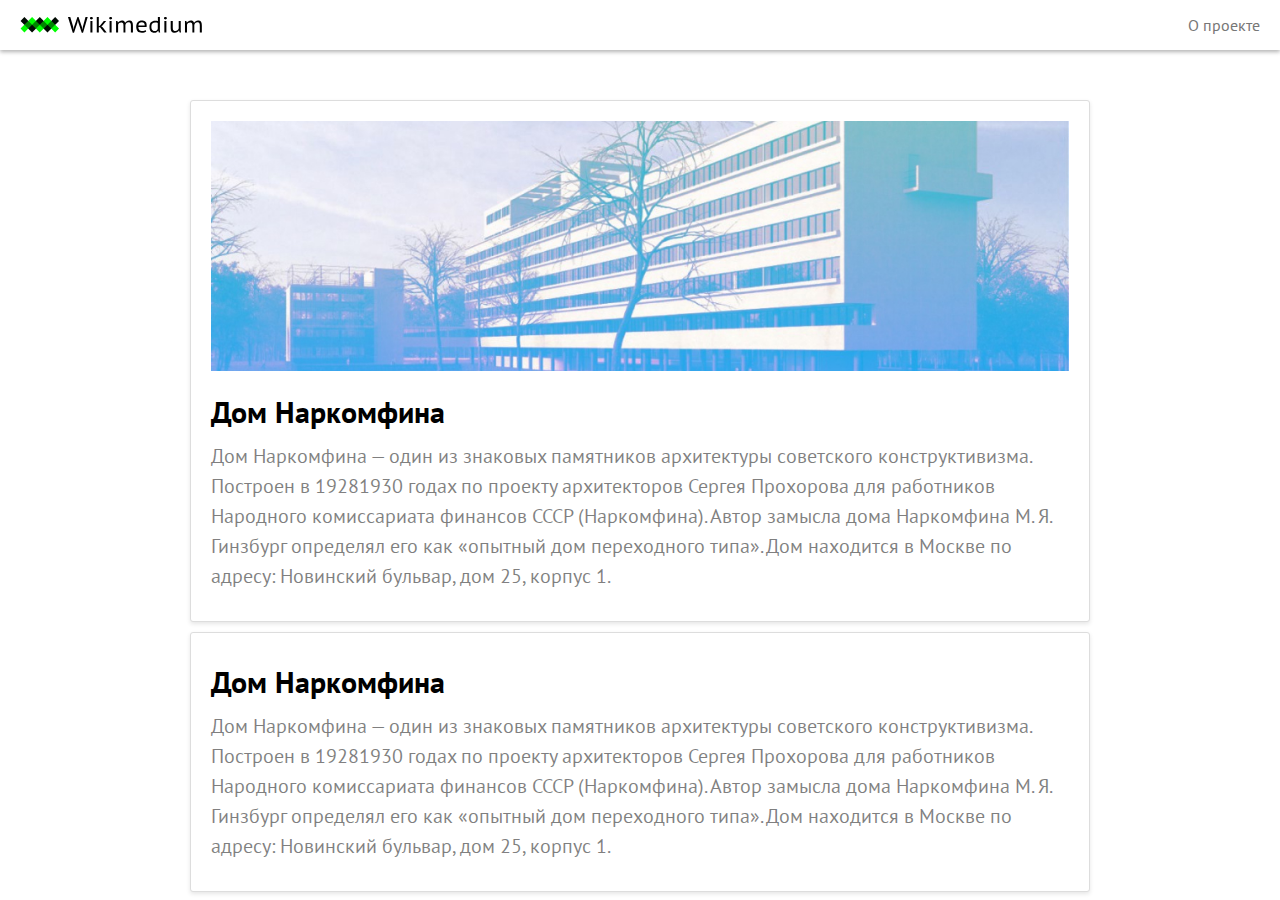
<file: index.html>
<!DOCTYPE html>
<html lang="en" dir="ltr">
  <head>
    <meta charset="utf-8">
    <meta name="viewport" content="width=device-width">
    <title>Главная</title>
    <link rel="stylesheet" href="stylesheets/style.css">
    <link rel="icon" type="image/x-icon" href="http://favicons/favicon.ico" />
    <link rel="icon" type="image/png" href="http://favicons/favicon.png" />
    <meta property="og:type" content="article">
    <meta property="og:url" content="dipshen.github.io">
    <meta property="og:title" content="Wikimedium">
    <meta property="og:description" content="Проект для изучения основ CSS и HTML">
    <meta property="og:image" content="{image_url}">
  </head>
  <body>
    <div class="menubar">
      <a href="index.html"><img src="images/logo.svg" alt=""></a>
      <a href="about.html">О проекте</a>
    </div>
    <div class="index_item">
      <img src="images/narkomfin.jpg" alt="">
      <h1>Дом Наркомфина</h1>
      <p><strong>Дом Наркомфина</strong> — один из знаковых памятников архитектуры советского конструктивизма. Построен в 19281930 годах по проекту архитекторов Сергея Прохорова для работников Народного комиссариата финансов СССР (Наркомфина). Автор замысла дома Наркомфина М. Я. Гинзбург определял его как «опытный дом переходного типа». Дом находится в Москве по адресу: Новинский бульвар, дом 25, корпус 1.</p>
      <a href="narkomfin.html"></a>
    </div>
    <div class="index_item">
      <h1>Дом Наркомфина</h1>
      <p><strong>Дом Наркомфина</strong> — один из знаковых памятников архитектуры советского конструктивизма. Построен в 19281930 годах по проекту архитекторов Сергея Прохорова для работников Народного комиссариата финансов СССР (Наркомфина). Автор замысла дома Наркомфина М. Я. Гинзбург определял его как «опытный дом переходного типа». Дом находится в Москве по адресу: Новинский бульвар, дом 25, корпус 1.</p>
      <a href="narkomfin.html"></a>
    </div>
  </body>
</html>
</file>
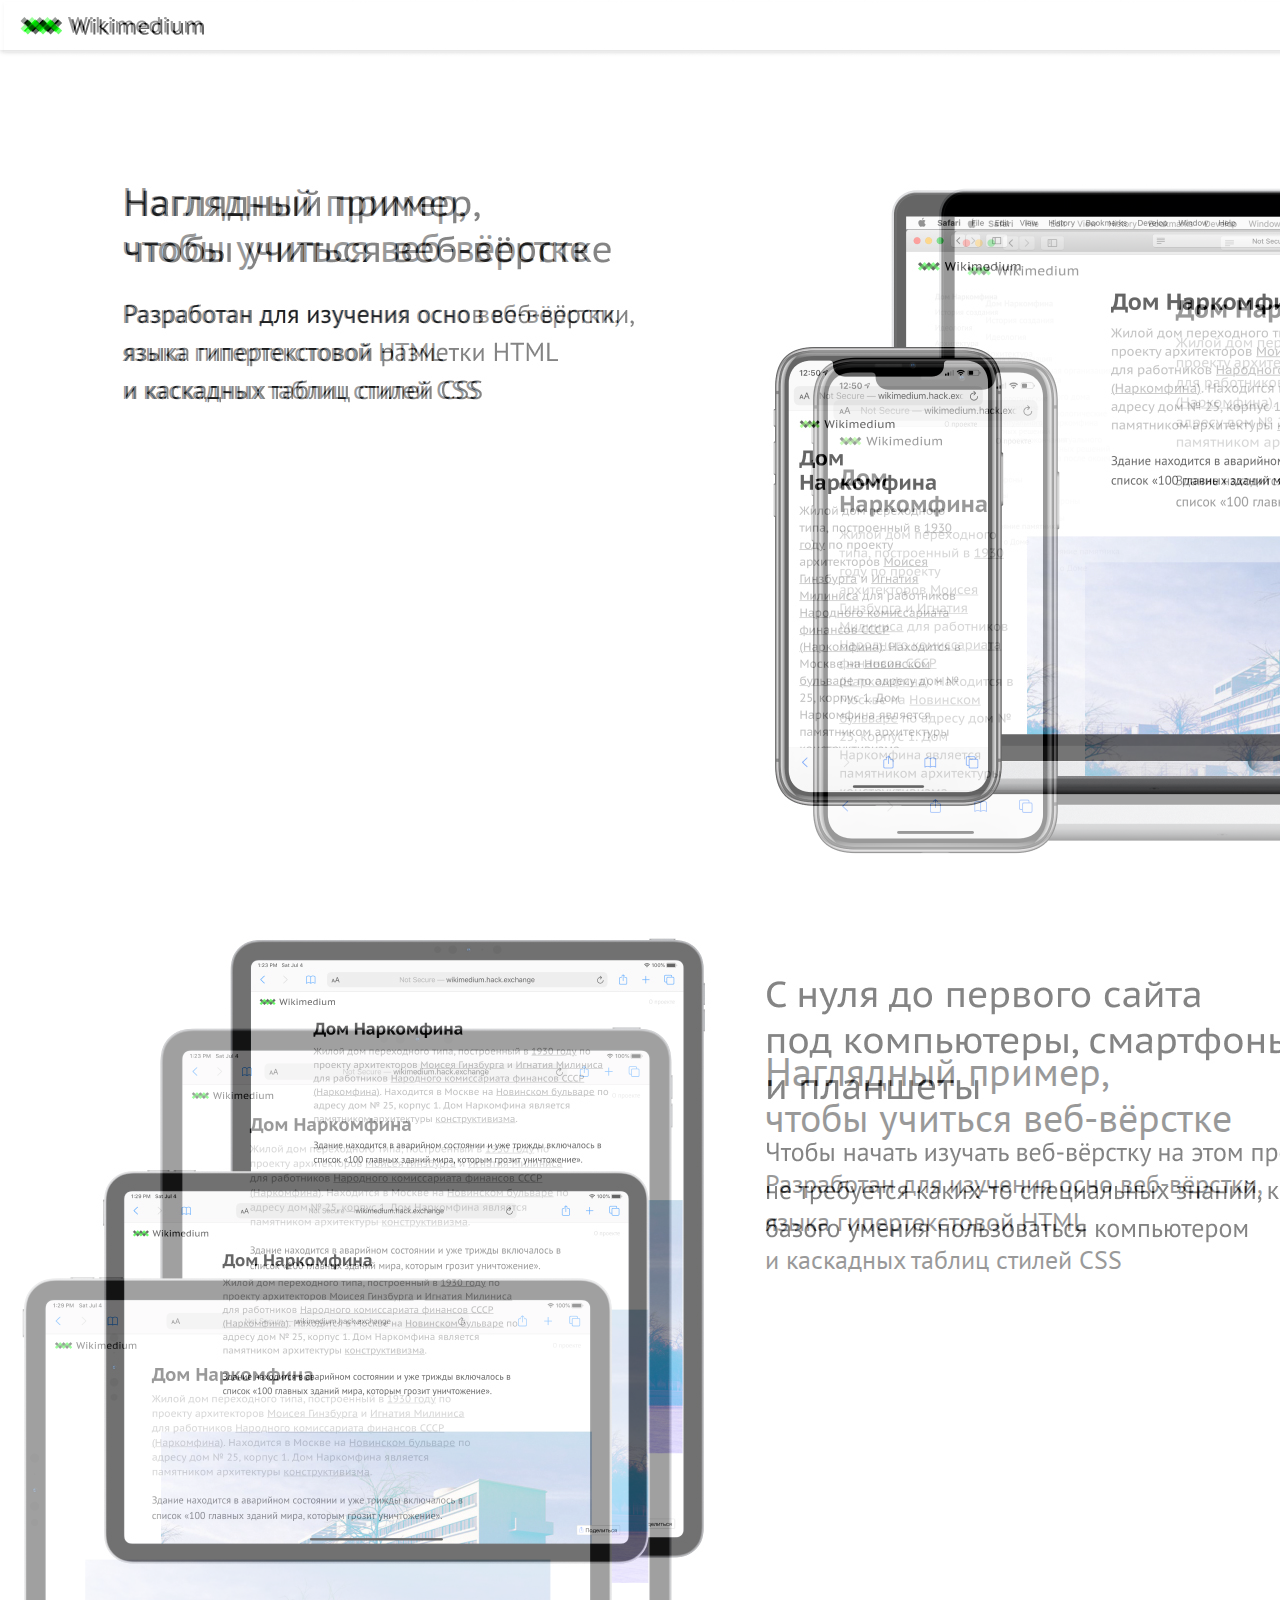
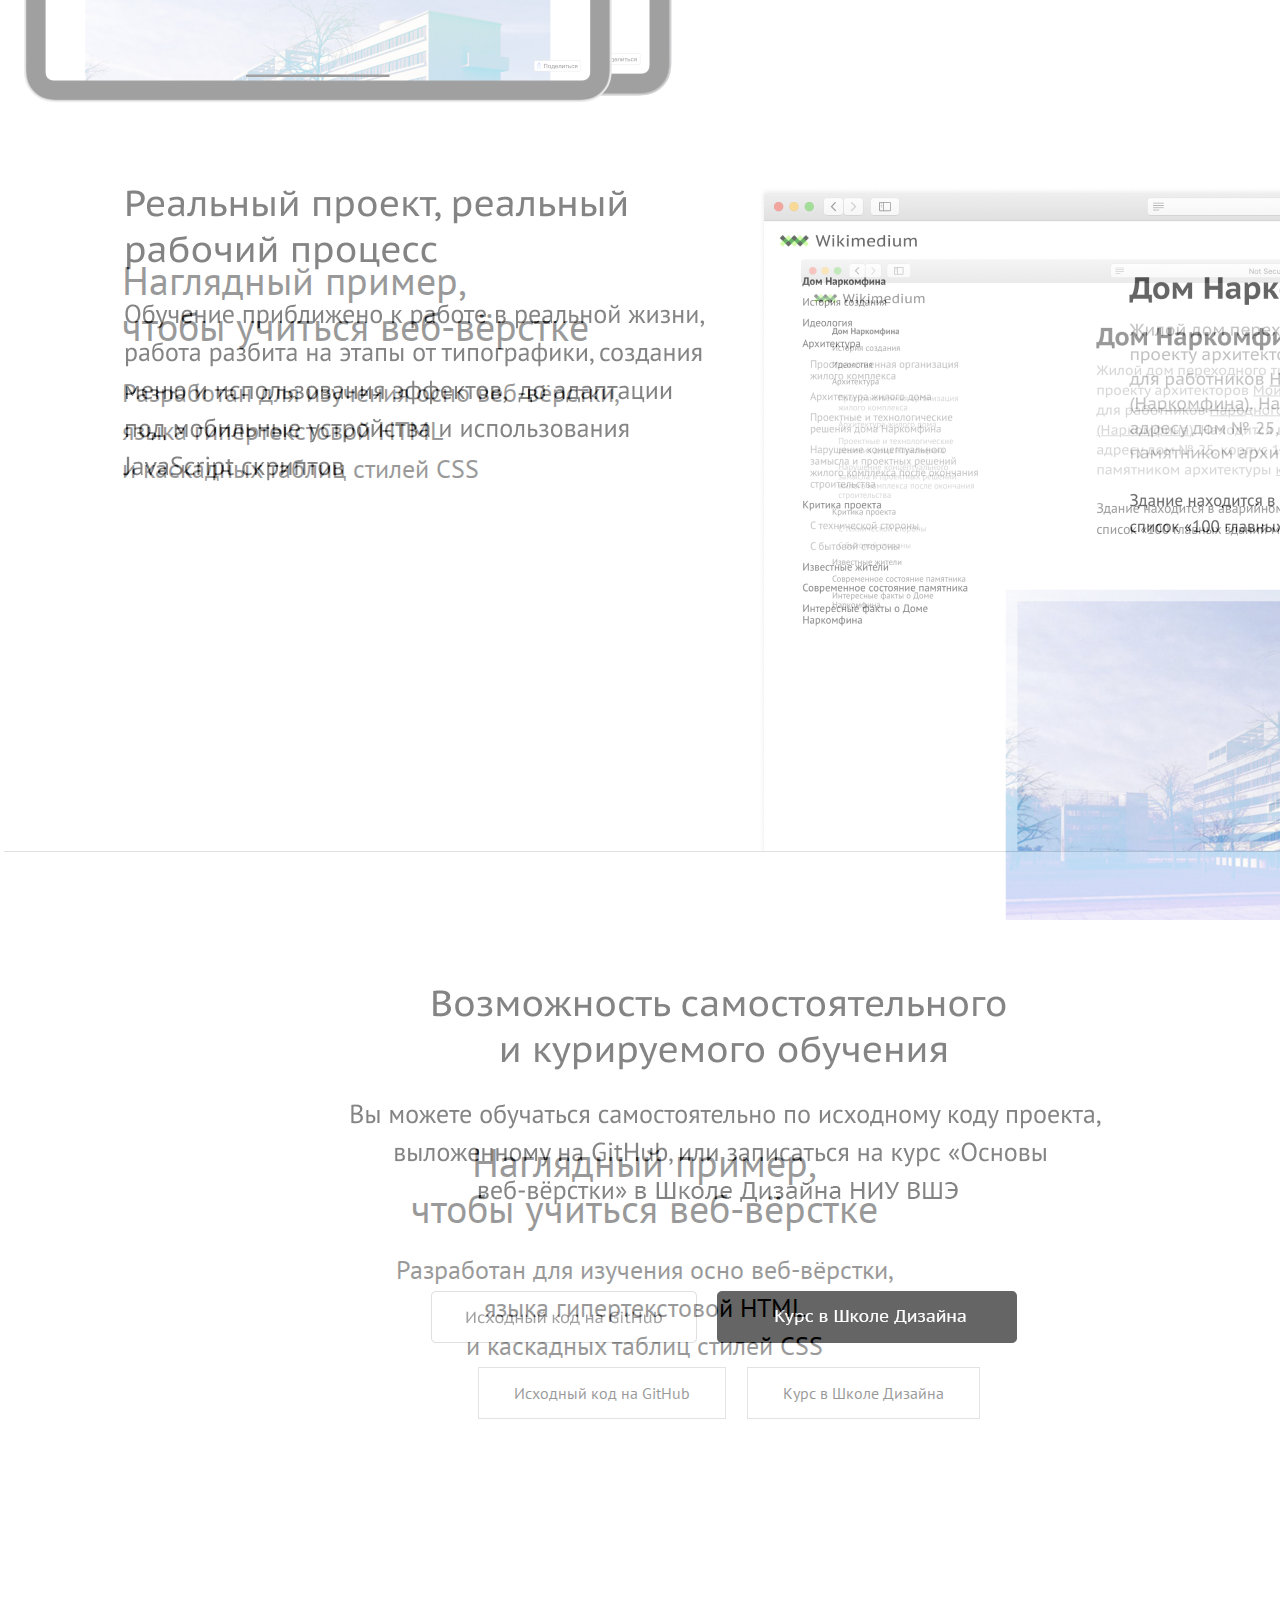
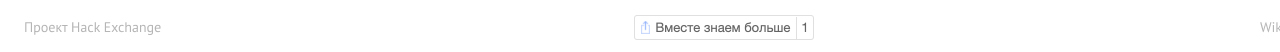
<file: about.html>
<!DOCTYPE html>
<html lang="en" dir="ltr">
  <head>
    <meta charset="utf-8">
    <meta name="viewport" content="width=device-width">
    <title>О проекте</title>
    <link rel="stylesheet" href="stylesheets/style.css">
    <link rel="icon" type="image/x-icon" href="favicons/favicon.ico" />
    <link rel="icon" type="image/png" href="favicons/favicon.png" />
    <style media="screen">
      html {
        background: grey;
        display: block;
        height: 100%;
      }
      body {
        width: 1440px;
        height: 3252px;
        display: block;
        margin: 0 auto;
        position: relative;
        background: white;
      }
      body::before {
        content: '';
        position: absolute;
        top: 0;
        left: 0;
        width: 100%;
        height: 100%;
        background: url(images/1440.jpg);
        opacity: .6;
      }
    </style>
  </head>
  <body>
    <datalist class="all">
      <div class="menubar">
        <a href="index.html"><img src="images/logo.svg" alt=""></a>
        <a href="about.html">О проекте</a>
      </div>
      <section>
        <div>
          <h2>Наглядный пример, <br> чтобы учиться веб-вёрстке</h2>
          <p>Разработан для изучения осно веб-вёрстки, <br> языка гипертекстовой HTML <br> и каскадных таблиц стилей CSS</p>
        </div>
        <div>
          <img src="images/1.png" alt="">
        </div>
      </section>
      <section>
        <div>
          <img src="images/2.png" alt="">
        </div>
        <div>
          <h2>Наглядный пример, <br> чтобы учиться веб-вёрстке</h2>
          <p>Разработан для изучения осно веб-вёрстки, <br> языка гипертекстовой HTML <br> и каскадных таблиц стилей CSS</p>
        </div>
      </section>
      <section>
        <div>
          <h2>Наглядный пример, <br> чтобы учиться веб-вёрстке</h2>
          <p>Разработан для изучения осно веб-вёрстки, <br> языка гипертекстовой HTML <br> и каскадных таблиц стилей CSS</p>
        </div>
        <div>
          <img src="images/3.png" alt="">
        </div>
      </section>
      <section class="bottom_block">
        <h2>Наглядный пример, <br> чтобы учиться веб-вёрстке</h2>
        <p>Разработан для изучения осно веб-вёрстки, <br> языка гипертекстовой HTML <br> и каскадных таблиц стилей CSS</p>
        <a href="">Исходный код на GitHub</a>
        <a href="">Курс в Школе Дизайна</a>
      </section>
    </datalist>
  </body>
</html>
</file>
<file: stylesheets/style.css>
@import 'reset.css';
@import url('https://fonts.googleapis.com/css?family=PT+Sans+Caption:400,700|PT+Sans:400,400i,700,700i&amp;subset=cyrillic');
@import 'layout.css';
@import 'sidebar.css';
@import 'content.css';
@import 'menubar.css';
@import 'about.css';
@import 'index.css';
@import 'responsive.css';
</file>
